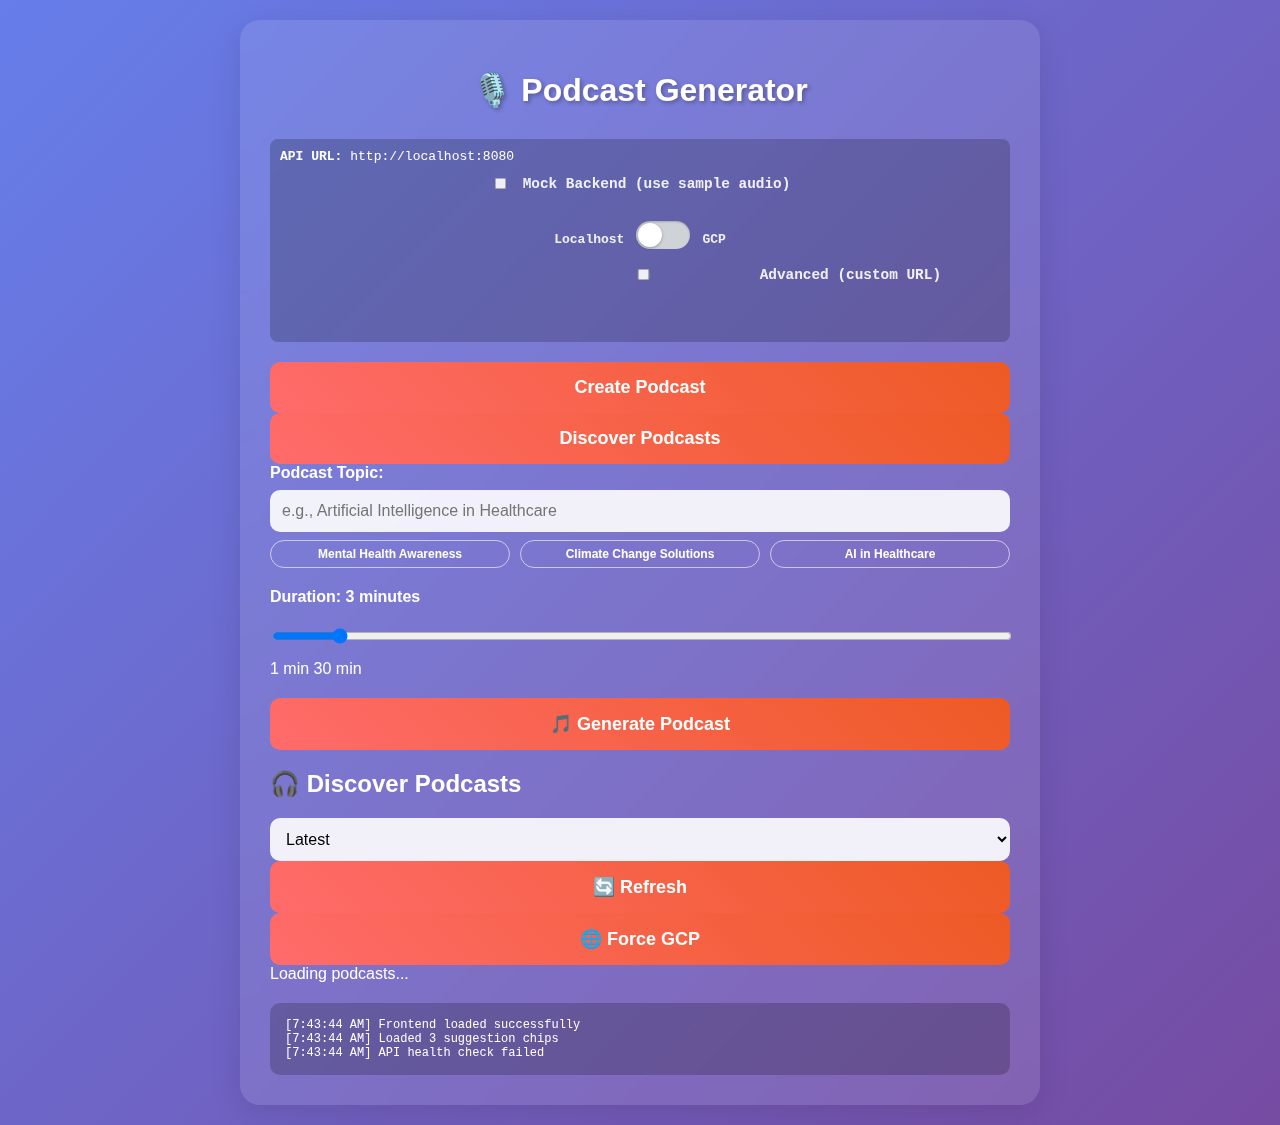
<file: frontend/index.html>
<!DOCTYPE html>
<html lang="en">
<head>
    <meta charset="UTF-8">
    <meta name="viewport" content="width=device-width, initial-scale=1.0">
    <title>Podcast Generator - Create & Discover Podcasts</title>
    <link rel="stylesheet" href="css/styles.css">
</head>
<body>
    <div class="container">
        <h1>🎙️ Podcast Generator</h1>
        
        <div class="api-url">
            <strong>API URL:</strong> <span id="apiUrl">Loading...</span>
            <div class="api-controls">
                <div class="mock-group">
                    <label style="display:inline-flex; align-items:center; gap:8px;">
                        <input type="checkbox" id="mockBackend"> Mock Backend (use sample audio)
                    </label>
                </div>
                <div class="toggle-row" id="toggleGroup">
                    <span class="toggle-label">Localhost</span>
                    <label class="switch">
                        <input type="checkbox" id="modeSwitch">
                        <span class="slider"></span>
                    </label>
                    <span class="toggle-label">GCP</span>
                </div>
                <div class="advanced-group">
                    <label style="display:inline-flex; align-items:center; gap:8px;">
                        <input type="checkbox" id="advancedMode"> Advanced (custom URL)
                    </label>
                </div>
                <div class="custom-url-group" id="customGroup">
                    <input id="apiUrlInput" type="text" placeholder="https://your-custom-api-url">
                    <button id="saveApiUrlBtn" type="button">Save URL</button>
                </div>
            </div>
        </div>
        
        <!-- Navigation Tabs -->
        <div class="nav-tabs">
            <button class="tab-btn active" data-tab="create">Create Podcast</button>
            <button class="tab-btn" data-tab="feeds">Discover Podcasts</button>
        </div>
        
        <!-- Create Podcast Tab -->
        <div id="create-tab" class="tab-content active">
            <form id="podcastForm">
                <div class="form-group">
                    <label for="topic">Podcast Topic:</label>
                    <input type="text" id="topic" name="topic" placeholder="e.g., Artificial Intelligence in Healthcare" required>
                    <div id="chips" class="chips-row"></div>
                </div>
                
                <div class="form-group">
                    <label for="minutes">Duration: <span id="durationDisplay">3</span> minutes</label>
                    <input type="range" id="minutes" name="minutes" min="1" max="30" value="3" class="duration-slider">
                    <div class="duration-labels">
                        <span>1 min</span>
                        <span>30 min</span>
                    </div>
                </div>
                
                <button type="submit" id="generateBtn">🎵 Generate Podcast</button>
            </form>
            
            <div id="status" class="status" style="display: none;"></div>
            
            <div id="audioPlayer" class="audio-player" style="display: none;">
                <div class="play-meta">
                    <span id="wordsMeta">Words: 0/0</span>
                    <span id="elapsedMeta">Generated: 00:00</span>
                </div>
                <div id="bufferBar" class="buffer-bar"></div>
                <audio id="audio" controls></audio>
            </div>
        </div>
        
        <!-- Discover Podcasts Tab -->
        <div id="feeds-tab" class="tab-content">
            <div class="feeds-header">
                <h2>🎧 Discover Podcasts</h2>
                <div class="feeds-controls">
                    <select id="sortBy">
                        <option value="created_at">Latest</option>
                        <option value="plays">Most Popular</option>
                        <option value="likes">Most Liked</option>
                    </select>
                    <button id="refreshFeeds" class="refresh-btn">🔄 Refresh</button>
                    <button id="forceGcpMode" class="force-gcp-btn">🌐 Force GCP</button>
                </div>
            </div>
            
            <div id="feedsLoading" class="loading">Loading podcasts...</div>
            <div id="feedsError" class="error" style="display: none;"></div>
            
            <div id="podcastsList" class="podcasts-list"></div>
            
            <div id="feedsPagination" class="pagination" style="display: none;">
                <button id="prevPage" class="page-btn">← Previous</button>
                <span id="pageInfo">Page 1</span>
                <button id="nextPage" class="page-btn">Next →</button>
            </div>
        </div>
        
        <div class="logs" id="logs"></div>
    </div>

    <!-- Load JavaScript modules -->
    <script src="js/api-client.js"></script>
    <script src="js/audio-player.js"></script>
    <script src="js/ui-components.js"></script>
    <script src="js/feeds-manager.js"></script>
    <script src="js/app.js"></script>
</body>
</html>
</file>
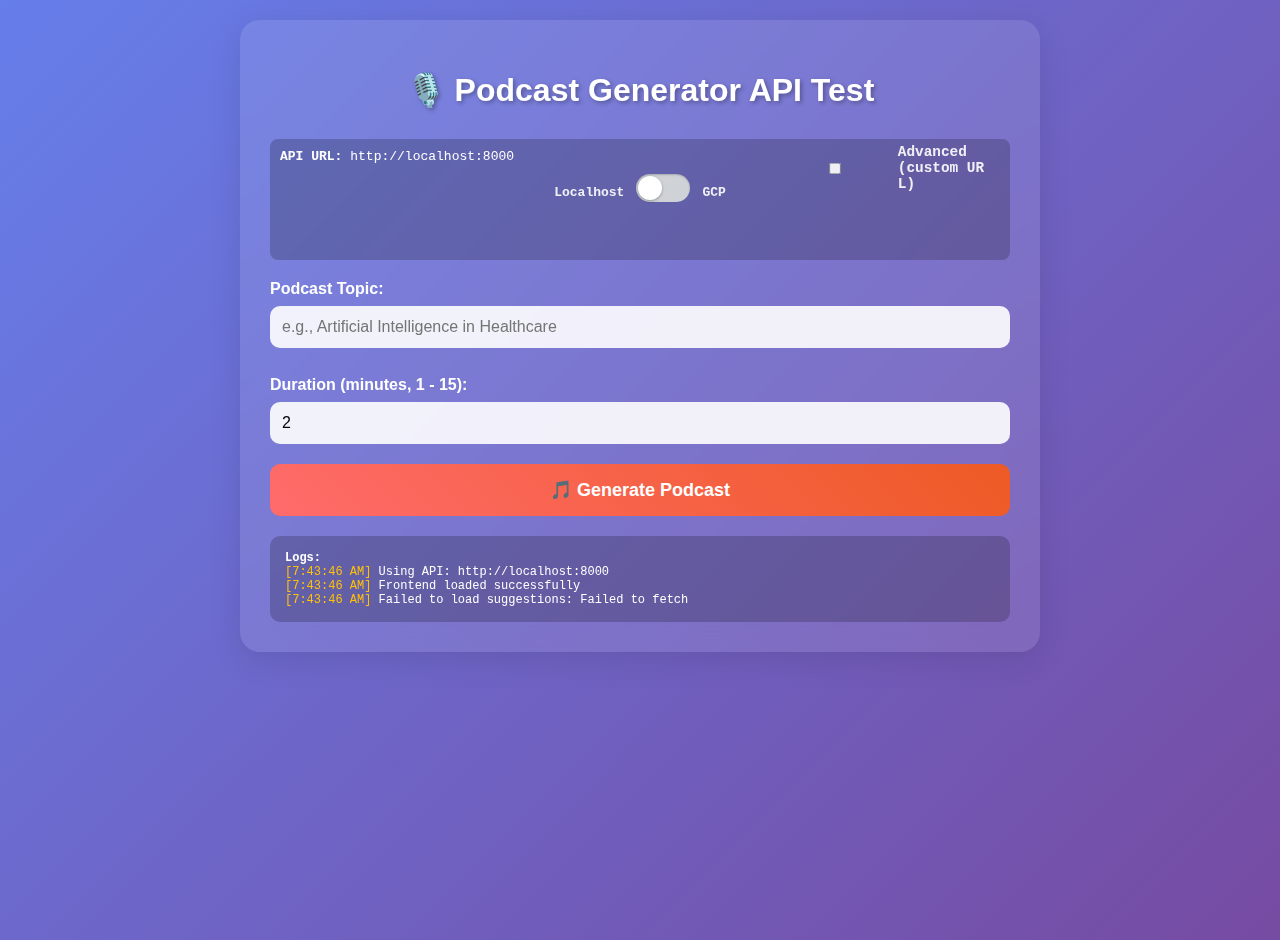
<file: deprecated/test_api.html>
<!--
================================================================================
DEPRECATED FILE - DO NOT USE
================================================================================

This file has been deprecated and replaced by the new modular frontend structure.

NEW STRUCTURE:
- frontend/index.html (main HTML file)
- frontend/css/styles.css (all styles)
- frontend/js/api-client.js (API communication)
- frontend/js/audio-player.js (audio playback logic)
- frontend/js/ui-components.js (UI interactions)
- frontend/js/app.js (main application logic)

REASON: Refactored into separate modules for better maintainability and organization.

DO NOT USE THIS FILE FOR NEW DEVELOPMENT.
================================================================================
-->

<!DOCTYPE html>
<html lang="en">
<head>
    <meta charset="UTF-8">
    <meta name="viewport" content="width=device-width, initial-scale=1.0">
    <title>Podcast Generator API Test</title>
    <style>
        body {
            font-family: 'Segoe UI', Tahoma, Geneva, Verdana, sans-serif;
            max-width: 800px;
            margin: 0 auto;
            padding: 20px;
            background: linear-gradient(135deg, #667eea 0%, #764ba2 100%);
            min-height: 100vh;
            color: white;
        }
        .container { background: rgba(255,255,255,0.1); backdrop-filter: blur(10px); border-radius: 20px; padding: 30px; box-shadow: 0 8px 32px rgba(0,0,0,0.1); }
        h1 { text-align: center; margin-bottom: 30px; color: #fff; text-shadow: 2px 2px 4px rgba(0,0,0,0.3); }
        .form-group { margin-bottom: 20px; }
        label { display: block; margin-bottom: 8px; font-weight: 600; color: #fff; }
        input, select { width: 100%; padding: 12px; border: none; border-radius: 10px; background: rgba(255,255,255,0.9); font-size: 16px; box-sizing: border-box; }
        button { width: 100%; padding: 15px; background: linear-gradient(45deg, #ff6b6b, #ee5a24); color: white; border: none; border-radius: 10px; font-size: 18px; font-weight: 600; cursor: pointer; transition: transform 0.2s, box-shadow 0.2s; }
        button:hover { transform: translateY(-2px); box-shadow: 0 5px 15px rgba(0,0,0,0.3); }
        button:disabled { background: #ccc; cursor: not-allowed; transform: none; }
        .status { margin-top: 20px; padding: 15px; border-radius: 10px; text-align: center; font-weight: 600; }
        .status.loading { background: rgba(255,193,7,0.2); color: #ffc107; }
        .status.success { background: rgba(40,167,69,0.2); color: #28a745; }
        .status.error { background: rgba(220,53,69,0.2); color: #dc3545; }
        .audio-player { margin-top: 20px; text-align: center; }
        audio { width: 100%; border-radius: 10px; }
        .api-url { background: rgba(0,0,0,0.2); padding: 10px 10px 50px; border-radius: 8px; margin-bottom: 20px; font-family: monospace; word-break: break-all; }
        .api-controls { margin-top: 10px; position: relative; }
        .toggle-row { display: flex; align-items: center; justify-content: center; gap: 12px; margin-top: 8px; }
        .toggle-label { font-weight: 600; opacity: 0.9; }
        .switch { position: relative; display: inline-block; width: 54px; height: 28px; }
        .switch input { display: none; }
        .slider { position: absolute; cursor: pointer; top:0; left:0; right:0; bottom:0; background:#cfd3d7; transition: background-color 0.2s ease, box-shadow 0.2s ease; border-radius: 999px; box-shadow: inset 0 1px 2px rgba(0,0,0,0.2); }
        .slider:before { position: absolute; content:""; height:24px; width:24px; left:2px; top:2px; background:#fff; border-radius:50%; box-shadow:0 1px 3px rgba(0,0,0,0.3); transition: transform 0.2s ease; }
        input:checked + .slider { background:#34c759; }
        input:checked + .slider:before { transform: translateX(26px); }
        .advanced-group { position:absolute; right:12px; bottom:10px; font-size:0.9rem; opacity:0.9; display:inline-flex; align-items:center; gap:8px; }
        .advanced-group input { transform: scale(0.9); }
        .custom-url-group { margin-top:14px; display:none; grid-template-columns:1fr auto; gap:10px; max-width:560px; margin-left:auto; margin-right:auto; }
        .logs { margin-top: 20px; background: rgba(0,0,0,0.2); padding: 15px; border-radius: 10px; max-height: 200px; overflow-y: auto; font-family: monospace; font-size: 12px; }
        /* Chips row */
        .chips-row { display:flex; align-items:center; justify-content: space-between; gap:10px; margin-top:8px; }
        .chip { flex:1; min-width:0; text-overflow: ellipsis; overflow:hidden; white-space: nowrap; padding:6px 10px; border-radius:999px; background: transparent; border:1px solid rgba(255,255,255,0.6); color:#fff; font-size:12px; font-weight:600; cursor:pointer; }
        /* New playback meta row */
        .play-meta { display:flex; align-items:center; justify-content: space-between; margin: 8px 0 4px; font-weight:600; }
        .buffer-bar { display:grid; grid-auto-flow: column; gap:6px; margin: 8px 0 0; }
        .buffer-seg { height:8px; border-radius:4px; background: rgba(255,255,255,0.25); cursor:pointer; position:relative; }
        .seg-gray { background: rgba(255,255,255,0.25); }
        .seg-green { background: #7bd88f; }
        .seg-red { background: #ff5a5f; }
        .seg-blink-yellow { background: #ffd54f; animation: blink 1s linear infinite; }
        .seg-blink-green { background: #7bd88f; animation: pulse 1.2s ease-in-out infinite; }
        .buffer-seg.current { box-shadow: 0 0 0 2px #fff inset; }
        @keyframes blink { 50% { opacity: 0.4; } }
        @keyframes pulse { 0%,100%{ filter: brightness(1); } 50%{ filter: brightness(1.4);} }
        .spinner { width: 14px; height: 14px; border: 2px solid rgba(255,255,255,0.4); border-top-color:#fff; border-radius: 50%; animation: spin 1s linear infinite; display:inline-block; vertical-align:middle; }
        @keyframes spin { to { transform: rotate(360deg); } }
        .note { font-size: 12px; opacity:0.85; }
    </style>
</head>
<body>
    <div class="container">
        <h1>🎙️ Podcast Generator API Test</h1>
        
        <div class="api-url">
            <strong>API URL:</strong> <span id="apiUrl">Loading...</span>
            <div class="api-controls">
                <div class="toggle-row" id="toggleGroup">
                    <span class="toggle-label">Localhost</span>
                    <label class="switch">
                        <input type="checkbox" id="modeSwitch">
                        <span class="slider"></span>
                    </label>
                    <span class="toggle-label">GCP</span>
                </div>
                <div class="advanced-group">
                    <label style="display:inline-flex; align-items:center; gap:8px;">
                        <input type="checkbox" id="advancedMode"> Advanced (custom URL)
                    </label>
                </div>
                <div class="custom-url-group" id="customGroup">
                    <input id="apiUrlInput" type="text" placeholder="https://your-custom-api-url">
                    <button id="saveApiUrlBtn" type="button">Save URL</button>
                </div>
            </div>
        </div>
        
        <form id="podcastForm">
            <div class="form-group">
                <label for="topic">Podcast Topic:</label>
                <input type="text" id="topic" name="topic" placeholder="e.g., Artificial Intelligence in Healthcare" required>
                <div id="chips" class="chips-row"></div>
            </div>
            
            <div class="form-group">
                <label for="minutes">Duration (minutes, 1 - 15):</label>
                <input type="number" id="minutes" name="minutes" min="1" max="15" step="1" value="2" required />
            </div>
            
            <button type="submit" id="generateBtn">🎵 Generate Podcast</button>
        </form>
        
        <div id="status" class="status" style="display: none;"></div>
        
        <div id="audioPlayer" class="audio-player" style="display: none;">
            <div class="play-meta">
                <div id="wordsMeta" class="note">Words: 0/0</div>
                <div id="elapsedMeta" class="note">Generated: 0:00</div>
            </div>
            <audio id="audio" controls>
                Your browser does not support the audio element.
            </audio>
            <div id="bufferBar" class="buffer-bar"></div>
            <!-- <button id="downloadBtn" style="margin-top:10px">Download</button> -->
        </div>
        
        <div class="logs">
            <strong>Logs:</strong>
            <div id="logContent"></div>
        </div>
    </div>

    <script>
        // Defaults
        const defaultLocal = 'http://localhost:8000';
        const defaultGcp = 'https://podcast-generator-api-wychcrdora-uc.a.run.app';

        // State from localStorage
        let API_MODE = localStorage.getItem('API_MODE') || 'localhost'; // 'localhost' | 'gcp' | 'custom'
        const ADVANCED = localStorage.getItem('ADVANCED') === 'true';
        const STORED_CUSTOM_URL = localStorage.getItem('API_BASE_URL') || '';
        const STORED_GCP_URL = localStorage.getItem('GCP_URL') || defaultGcp;

        // DOM elements
        const apiUrlElement = document.getElementById('apiUrl');
        const toggleGroup = document.getElementById('toggleGroup');
        const modeSwitch = document.getElementById('modeSwitch');
        const advancedMode = document.getElementById('advancedMode');
        const customGroup = document.getElementById('customGroup');
        const apiUrlInput = document.getElementById('apiUrlInput');
        const saveApiUrlBtn = document.getElementById('saveApiUrlBtn');
        const form = document.getElementById('podcastForm');
        const generateBtn = document.getElementById('generateBtn');
        const status = document.getElementById('status');
        const audioPlayer = document.getElementById('audioPlayer');
        const audio = document.getElementById('audio');
        const bufferBar = document.getElementById('bufferBar');
        const logContent = document.getElementById('logContent');
        const minutesInput = document.getElementById('minutes');
        const wordsMeta = document.getElementById('wordsMeta');
        const elapsedMeta = document.getElementById('elapsedMeta');

        let API_BASE_URL = defaultLocal; // set by updateApiFromState()

        // Logging
        function log(message, type = 'info') {
            const timestamp = new Date().toLocaleTimeString();
            const div = document.createElement('div');
            div.innerHTML = `<span style="color:#ffc107;">[${timestamp}]</span> ${message}`;
            logContent.appendChild(div);
            logContent.scrollTop = logContent.scrollHeight;
            console.log(`[${type.toUpperCase()}] ${message}`);
        }
        function base64ToBlob(b64, mime) {
            try { const bytes = atob(b64); const arr = new Uint8Array(bytes.length); for(let i=0;i<bytes.length;i++) arr[i]=bytes.charCodeAt(i); return new Blob([arr], {type: mime||'audio/wav'});} catch(e){ log(`Base64 decode failed: ${e.message}`, 'error'); return new Blob([]);} }
        function formatTime(sec){ sec=Math.max(0,Math.floor(sec||0)); const m=Math.floor(sec/60); const s=sec%60; return `${m}:${s.toString().padStart(2,'0')}`; }

        function clampMinutesValue() { const min=parseInt(minutesInput.min,10); const max=parseInt(minutesInput.max,10); let val=parseInt(minutesInput.value,10); if(isNaN(val)) val=1; if(val<min){val=min;log(`Minutes clamped to ${min}`);} if(val>max){val=max;log(`Minutes clamped to ${max}`);} minutesInput.value=val; return val; }

        function updateApiFromState(){ if(API_MODE==='custom'){ API_BASE_URL=STORED_CUSTOM_URL||defaultLocal; } else if(API_MODE==='gcp'){ API_BASE_URL=STORED_GCP_URL; } else { API_BASE_URL=defaultLocal; } apiUrlElement.textContent=API_BASE_URL; apiUrlInput.value=API_MODE==='custom'?(STORED_CUSTOM_URL||''):''; modeSwitch.checked=(API_MODE==='gcp'); advancedMode.checked=(API_MODE==='custom')||ADVANCED; toggleGroup.style.display=advancedMode.checked?'none':'flex'; customGroup.style.display=advancedMode.checked?'grid':'none'; log(`Using API: ${API_BASE_URL}`); }
        function setMode(mode){ API_MODE=mode; localStorage.setItem('API_MODE',API_MODE); if(API_MODE!=='custom'){ apiUrlInput.value=''; } updateApiFromState(); }
        if(!['localhost','gcp','custom'].includes(API_MODE)) API_MODE='localhost'; updateApiFromState(); clampMinutesValue();

        modeSwitch.addEventListener('change',()=>{ const mode=modeSwitch.checked?'gcp':'localhost'; log(`Switched to ${mode==='gcp'?'GCP':'Localhost'} mode`); if(mode==='gcp'){ localStorage.setItem('GCP_URL',STORED_GCP_URL);} setMode(mode); });
        advancedMode.addEventListener('change',()=>{ const on=advancedMode.checked; localStorage.setItem('ADVANCED', on?'true':'false'); if(on){ log('Advanced mode enabled (custom URL)'); setMode('custom'); customGroup.style.display='grid'; toggleGroup.style.display='none'; if(!apiUrlInput.value){ apiUrlInput.value=STORED_CUSTOM_URL||''; } } else { log('Advanced mode disabled; showing toggle'); setMode('localhost'); customGroup.style.display='none'; toggleGroup.style.display='flex'; } });
        saveApiUrlBtn.addEventListener('click',()=>{ const newUrl=(apiUrlInput.value||'').trim(); if(!newUrl){ showStatus('Please enter a valid URL','error'); return; } localStorage.setItem('API_BASE_URL',newUrl); log(`Saved custom API URL: ${newUrl}`); setMode('custom'); showStatus('Saved API URL','success'); });
        minutesInput.addEventListener('input',clampMinutesValue); minutesInput.addEventListener('blur',clampMinutesValue);

        function showStatus(message,type){
            // replace any spinner token with real spinner element
            const hasSpin = /<spinner\/>/i.test(message) || /\[spinner\]/i.test(message);
            status.className=`status ${type}`; status.style.display='block';
            status.innerHTML = hasSpin ? message.replace(/(<spinner\/>|\[spinner\])/i, '<span class="spinner"></span>') : message;
        }
        function hideStatus(){ status.style.display='none'; }

        // Sequential TTS state
        let segments = [];               // array of {segmentId, multiSpeakerMarkup:{turns}}
        let wordsPerSeg = [];            // array of total words per segment
        let blobs = new Map();           // segmentId -> Blob
        let inFlight = new Map();        // segmentId -> Promise
        let failCounts = new Map();      // segmentId -> number
        let currentId = 1;
        let totalListenedSec = 0;
        let lastPlayStart = null;
        let pendingAutoplay = false;    // if current segment not buffered yet, auto-play when ready
        let totalWordsAll = 0;          // total words across all segments
        let wordsSpokenAll = 0;         // cumulative estimate based on playback
        let totalGeneratedSec = 0;      // sum of durations of fetched segments
        let durationById = new Map();    // segmentId -> seconds
        let listenedSet = new Set();     // finished segments

        // Build buffer bar UI
        function renderBufferBar(){
            bufferBar.innerHTML='';
            segments.forEach(seg=>{
                const el=document.createElement('div');
                let cls = 'buffer-seg ';
                const fetched = blobs.has(seg.segmentId);
                const inflight = inFlight.has(seg.segmentId);
                const isCurrent = seg.segmentId===currentId;
                const listened = listenedSet.has(seg.segmentId);
                if (isCurrent && !fetched && inflight) cls += 'seg-blink-yellow ';
                else if (isCurrent && fetched) cls += 'seg-blink-green ';
                else if (listened) cls += 'seg-red ';
                else if (fetched) cls += 'seg-green ';
                else if (inflight) cls += 'seg-blink-yellow ';
                else cls += 'seg-gray ';
                if (isCurrent) cls += 'current ';
                el.className = cls.trim();
                el.style.width = `${Math.max(6, 100/segments.length - 1)}%`;
                el.title = `Segment ${seg.segmentId} (${wordsPerSeg[seg.segmentId-1]} words)`;
                el.addEventListener('click', async ()=>{
                    if (seg.segmentId===currentId && audio.src) return;
                    showStatus(`Loading segment ${seg.segmentId}... <spinner/>`, 'loading');
                    currentId = seg.segmentId;
                    audio.removeAttribute('src'); audio.load();
                    pendingAutoplay = true;
                    await scheduleFetch(seg.segmentId);
                    playCurrent();
                });
                bufferBar.appendChild(el);
            });
        }

        // Words progress display (approx by time proportion)
        function updateWordsMeta(){
            const idx=currentId-1; if(idx<0||idx>=segments.length) return;
            const segTotal=wordsPerSeg[idx]||0; const dur=audio.duration||0; const cur=audio.currentTime||0; const segSpoken = Math.min(segTotal, Math.floor((dur?cur/dur:0)*segTotal));
            // compute cumulative: words of fully played previous segments + current spoken
            const prevSum = wordsPerSeg.slice(0, idx).reduce((a,b)=>a+b,0);
            wordsSpokenAll = prevSum + segSpoken;
            wordsMeta.textContent = `Words: ${wordsSpokenAll}/${totalWordsAll}`;
        }
        function updateElapsedMeta(){
            // show total generated duration (sum of durations for fetched segments)
            totalGeneratedSec = Array.from(durationById.values()).reduce((a,b)=>a+(b||0),0);
            elapsedMeta.textContent = `Generated: ${formatTime(totalGeneratedSec)}`;
        }
        setInterval(updateElapsedMeta, 800);

        // Networking
        async function fetchSegment(seg){
            if (blobs.has(seg.segmentId)) return; // already
            const ttsUrl = `${API_BASE_URL}/tts-segment/`;
            log(`Fetching audio for segment ${seg.segmentId}...`);
            const resp = await fetch(ttsUrl, { method:'POST', headers:{'Content-Type':'application/json'}, body: JSON.stringify({ segmentId: seg.segmentId, turns: seg.multiSpeakerMarkup.turns })});
            if(!resp.ok) throw new Error(`TTS failed for segment ${seg.segmentId}: HTTP ${resp.status}`);
            const data = await resp.json();
            const blob = base64ToBlob(data.base64, data.mime||'audio/wav');
            blobs.set(seg.segmentId, blob);
            // compute duration by decoding metadata in background
            const tmpAudio = new Audio();
            tmpAudio.src = URL.createObjectURL(blob);
            tmpAudio.addEventListener('loadedmetadata', ()=>{ durationById.set(seg.segmentId, tmpAudio.duration||0); updateElapsedMeta(); URL.revokeObjectURL(tmpAudio.src); }, { once:true });
            renderBufferBar();
            log(`Segment ${seg.segmentId} audio ready (${Math.round(blob.size/1024)} KB)`);
            if (seg.segmentId === currentId && pendingAutoplay) { pendingAutoplay = false; playCurrent(); }
        }

        async function scheduleFetch(segmentId){
            if (blobs.has(segmentId)) return Promise.resolve();
            if (inFlight.has(segmentId)) return inFlight.get(segmentId);
            const seg = segments.find(s=>s.segmentId===segmentId);
            if (!seg) return Promise.resolve();
            const attempt = (failCounts.get(segmentId)||0) + 1;
            failCounts.set(segmentId, attempt);
            const p = fetchSegment(seg).catch(err=>{
                log(`TTS failed for segment ${segmentId}: ${err.message}`, 'error');
                inFlight.delete(segmentId);
                // exponential backoff scheduling will be driven by subsequent triggers (play/progress/click)
                throw err;
            }).finally(()=>{
                inFlight.delete(segmentId);
            });
            inFlight.set(segmentId, p);
            return p;
        }

        // Playback
        function playCurrent(){
            const seg = segments.find(s=>s.segmentId===currentId); if(!seg){ log('No segment to play','error'); return; }
            const blob = blobs.get(seg.segmentId);
            if(!blob){
                // show empty slider while buffering and set pending autoplay
                pendingAutoplay = true;
                audio.removeAttribute('src');
                audio.load();
                showStatus(`Buffering segment ${seg.segmentId}... <spinner/>`,'loading');
                scheduleFetch(seg.segmentId).catch(e=>log(e.message,'error'));
                return;
            }
            pendingAutoplay = false;
            const url = URL.createObjectURL(blob);
            audio.src = url;
            audioPlayer.style.display='block';
            audio.onloadedmetadata = ()=>{ updateWordsMeta(); };
            audio.ontimeupdate = ()=>{ updateWordsMeta(); };
            audio.onplay = ()=>{
                lastPlayStart = Date.now();
                // Only fetch next segment when current segment has started playing
                const nextId = currentId + 1;
                const next = segments.find(s=>s.segmentId===nextId);
                if(next && !blobs.has(nextId) && !inFlight.has(nextId)){
                    scheduleFetch(nextId).catch(e=>log(e.message,'error'));
                }
            };
            audio.onpause = ()=>{ if(lastPlayStart){ totalListenedSec += (Date.now()-lastPlayStart)/1000; lastPlayStart=null; } };
            audio.onended = async ()=>{
                if(lastPlayStart){ totalListenedSec += (Date.now()-lastPlayStart)/1000; lastPlayStart=null; }
                listenedSet.add(currentId);
                const next = segments.find(s=>s.segmentId===currentId+1);
                if(next){ currentId+=1; if(!blobs.has(next.segmentId) && !inFlight.has(next.segmentId)){ scheduleFetch(next.segmentId).catch(e=>log(e.message,'error')); }
                    playCurrent();
                } else { showStatus('Playback complete','success'); }
                renderBufferBar();
            };
            audio.play().then(()=>{ showStatus(`Playing segment ${seg.segmentId}/${segments.length}`,'success'); renderBufferBar(); }).catch(e=>{ log(`Play error: ${e.message}`,'error'); showStatus(`Click play to continue (segment ${seg.segmentId})`,'error'); });
        }

        // Form submission
        form.addEventListener('submit', async (e) => {
            e.preventDefault();
            const topic = document.getElementById('topic').value; const minutes = clampMinutesValue();
            if(!topic.trim()){ showStatus('Please enter a topic','error'); return; }
            hideStatus(); audioPlayer.style.display='none'; generateBtn.disabled=true; generateBtn.textContent='🔄 Generating...';
            log(`Starting podcast generation for topic: "${topic}" (${minutes} minutes)`);
            showStatus('Generating chunked script...','loading');
            try { await streamGenerate(topic, minutes); } catch (error) { log(`Error: ${error.message}`,'error'); showStatus(`Error: ${error.message}`,'error'); generateBtn.disabled=false; generateBtn.textContent='🎵 Generate Podcast'; }
        });

        async function streamGenerate(topic, minutes){
            const scriptUrl = `${API_BASE_URL}/generate-script-chunked/`;
            const r1 = await fetch(scriptUrl,{ method:'POST', headers:{'Content-Type':'application/json'}, body: JSON.stringify({topic, minutes})});
            if(!r1.ok) throw new Error(`Script request failed: HTTP ${r1.status}`);
            const data = await r1.json();
            segments = (data.segments||[]).sort((a,b)=>(a.segmentId||0)-(b.segmentId||0));
            if(!segments.length) throw new Error('No segments returned');
            wordsPerSeg = segments.map(seg=>{ const turns=seg.multiSpeakerMarkup.turns||[]; return turns.reduce((acc,t)=> acc + (t.text||'').trim().split(/\s+/).filter(Boolean).length, 0); });
            totalWordsAll = wordsPerSeg.reduce((a,b)=>a+b,0);
            blobs = new Map(); inFlight = new Map(); failCounts = new Map(); currentId = 1; totalListenedSec=0; lastPlayStart=null; wordsSpokenAll=0; pendingAutoplay=false; durationById=new Map(); listenedSet=new Set();
            renderBufferBar(); updateElapsedMeta();
            log(`Received ${segments.length} segment definitions (total words ${totalWordsAll})`);
            const first = segments[0]; await scheduleFetch(first.segmentId); audioPlayer.style.display='block';
            generateBtn.disabled=false; generateBtn.textContent='🎵 Generate Podcast';
            playCurrent();
        }

        // Initial logs
        log('Frontend loaded successfully');

        // Suggestion chips
        async function loadChips(){
            try{
                const res = await fetch(`${API_BASE_URL}/suggestions`);
                let arr = [];
                if(res.ok){ arr = await res.json(); } else { arr = ["AI in Healthcare","Climate","Las Vegas History"]; }
                // Shuffle and take first 3 unique
                arr = Array.from(new Set(arr)).sort(()=>Math.random()-0.5).slice(0,3);
                const chipsDiv = document.getElementById('chips');
                chipsDiv.innerHTML='';
                arr.forEach(text=>{
                    const b=document.createElement('button');
                    b.type='button'; b.className='chip'; b.title=text; b.textContent=text;
                    b.addEventListener('click',()=>{ document.getElementById('topic').value=text; log(`Selected topic chip: ${text}`); });
                    chipsDiv.appendChild(b);
                });
                if ((arr||[]).length) log(`Loaded ${Math.min(3, arr.length)} suggestion chips`);
            }catch(e){ log(`Failed to load suggestions: ${e.message}`,'error'); }
        }
        loadChips();
    </script>
</body>
</html>
</file>
<file: frontend/css/styles.css>
/* Podcast Generator API Frontend Styles */

body {
    font-family: 'Segoe UI', Tahoma, Geneva, Verdana, sans-serif;
    max-width: 800px;
    margin: 0 auto;
    padding: 20px;
    background: linear-gradient(135deg, #667eea 0%, #764ba2 100%);
    min-height: 100vh;
    color: white;
}

.container { 
    background: rgba(255,255,255,0.1); 
    backdrop-filter: blur(10px); 
    border-radius: 20px; 
    padding: 30px; 
    box-shadow: 0 8px 32px rgba(0,0,0,0.1); 
}

h1 { 
    text-align: center; 
    margin-bottom: 30px; 
    color: #fff; 
    text-shadow: 2px 2px 4px rgba(0,0,0,0.3); 
}

.form-group { 
    margin-bottom: 20px; 
}

label { 
    display: block; 
    margin-bottom: 8px; 
    font-weight: 600; 
    color: #fff; 
}

input, select { 
    width: 100%; 
    padding: 12px; 
    border: none; 
    border-radius: 10px; 
    background: rgba(255,255,255,0.9); 
    font-size: 16px; 
    box-sizing: border-box; 
}

button { 
    width: 100%; 
    padding: 15px; 
    background: linear-gradient(45deg, #ff6b6b, #ee5a24); 
    color: white; 
    border: none; 
    border-radius: 10px; 
    font-size: 18px; 
    font-weight: 600; 
    cursor: pointer; 
    transition: transform 0.2s, box-shadow 0.2s; 
}

button:hover { 
    transform: translateY(-2px); 
    box-shadow: 0 5px 15px rgba(0,0,0,0.3); 
}

button:disabled { 
    background: #ccc; 
    cursor: not-allowed; 
    transform: none; 
}

.status { 
    margin-top: 20px; 
    padding: 15px; 
    border-radius: 10px; 
    text-align: center; 
    font-weight: 600; 
}

.status.loading { 
    background: rgba(255,193,7,0.2); 
    color: #ffc107; 
}

.status.success { 
    background: rgba(40,167,69,0.2); 
    color: #28a745; 
}

.status.error { 
    background: rgba(220,53,69,0.2); 
    color: #dc3545; 
}

.audio-player { 
    margin-top: 20px; 
    text-align: center; 
}

audio { 
    width: 100%; 
    border-radius: 10px; 
}

.api-url { 
    background: rgba(0,0,0,0.2); 
    padding: 10px 10px 50px; 
    border-radius: 8px; 
    margin-bottom: 20px; 
    font-family: monospace; 
    word-break: break-all; 
}

.api-controls { 
    margin-top: 10px; 
    position: relative; 
    display: flex;
    flex-direction: column;
    gap: 8px;
}

.mock-group { 
    text-align: center; 
    margin-bottom: 12px; 
    font-size: 0.9rem; 
    opacity: 0.9; 
}

.mock-group input { 
    transform: scale(0.9); 
    width: auto; 
    margin-right: 8px; 
}

/* Mock mode visual indicator */
body.mock-mode-active .container {
    border: 3px solid #ff6b6b;
    box-shadow: 0 8px 32px rgba(255, 107, 107, 0.3);
}

body.mock-mode-active h1::after {
    content: " 🎭 (Mock Mode)";
    color: #ff6b6b;
    font-size: 0.8em;
    font-weight: normal;
}

/* Smooth transitions for API controls */
.toggle-row,
.advanced-group,
.custom-url-group {
    transition: opacity 0.3s ease, transform 0.3s ease;
}

/* Mock mode API URL styling */
#apiUrl.mock-mode {
    color: #ff6b6b !important;
    font-style: italic !important;
    font-weight: bold !important;
}

.toggle-row { 
    display: flex; 
    align-items: center; 
    justify-content: center; 
    gap: 12px; 
    margin: 0 auto;
    position: relative;
}

.toggle-label { 
    font-weight: 600; 
    opacity: 0.9; 
}

.switch { 
    position: relative; 
    display: inline-block; 
    width: 54px; 
    height: 28px; 
}

.switch input { 
    display: none; 
}

.slider { 
    position: absolute; 
    cursor: pointer; 
    top:0; 
    left:0; 
    right:0; 
    bottom:0; 
    background:#cfd3d7; 
    transition: background-color 0.2s ease, box-shadow 0.2s ease; 
    border-radius: 999px; 
    box-shadow: inset 0 1px 2px rgba(0,0,0,0.2); 
}

.slider:before { 
    position: absolute; 
    content:""; 
    height:24px; 
    width:24px; 
    left:2px; 
    top:2px; 
    background:#fff; 
    border-radius:50%; 
    box-shadow:0 1px 3px rgba(0,0,0,0.3); 
    transition: transform 0.2s ease; 
}

input:checked + .slider { 
    background:#34c759; 
}

input:checked + .slider:before { 
    transform: translateX(26px); 
}

.advanced-group { 
    position: relative; 
    text-align: center;
    font-size: 0.9rem; 
    opacity: 0.9; 
    display: inline-flex; 
    align-items: center; 
    gap: 8px; 
    white-space: nowrap;
    justify-content: center;
    margin: 0 auto;
}

.advanced-group input { 
    transform: scale(0.9); 
    flex-shrink: 0;
}

.custom-url-group { 
    margin-top:14px; 
    display:none; 
    grid-template-columns:1fr auto; 
    gap:10px; 
    max-width:560px; 
    margin-left:auto; 
    margin-right:auto; 
}

.logs { 
    margin-top: 20px; 
    background: rgba(0,0,0,0.2); 
    padding: 15px; 
    border-radius: 10px; 
    max-height: 200px; 
    overflow-y: auto; 
    font-family: monospace; 
    font-size: 12px; 
}

/* Chips row */
.chips-row { 
    display:flex; 
    align-items:center; 
    justify-content: space-between; 
    gap:10px; 
    margin-top:8px; 
}

.chip { 
    flex:1; 
    min-width:0; 
    text-overflow: ellipsis; 
    overflow:hidden; 
    white-space: nowrap; 
    padding:6px 10px; 
    border-radius:999px; 
    background: transparent; 
    border:1px solid rgba(255,255,255,0.6); 
    color:#fff; 
    font-size:12px; 
    font-weight:600; 
    cursor:pointer; 
}

/* New playback meta row */
.play-meta { 
    display:flex; 
    align-items:center; 
    justify-content: space-between; 
    margin: 8px 0 4px; 
    font-weight:600; 
}

.buffer-bar { 
    display:grid; 
    grid-auto-flow: column; 
    gap:6px; 
    margin: 8px 0 0; 
}

.buffer-seg { 
    height:8px; 
    border-radius:4px; 
    background: rgba(255,255,255,0.25); 
    cursor:pointer; 
    position:relative; 
}

.seg-gray { 
    background: rgba(255,255,255,0.25); 
}

.seg-green { 
    background: #7bd88f; 
}

.seg-red { 
    background: #ff5a5f; 
}

.seg-blink-yellow { 
    background: #ffd54f; 
    animation: blink 1s linear infinite; 
}

.seg-blink-green { 
    background: #7bd88f; 
    animation: pulse 1.2s ease-in-out infinite; 
}

.buffer-seg.current { 
    box-shadow: 0 0 0 2px #fff inset; 
}

@keyframes blink { 
    50% { 
        opacity: 0.4; 
    } 
}

@keyframes pulse { 
    0%,100%{ 
        filter: brightness(1); 
    } 
    50%{ 
        filter: brightness(1.4);
    } 
}

.spinner { 
    width: 14px; 
    height: 14px; 
    border: 2px solid rgba(255,255,255,0.4); 
    border-top-color:#fff; 
    border-radius: 50%; 
    animation: spin 1s linear infinite; 
    display:inline-block; 
    vertical-align:middle; 
}

@keyframes spin { 
    to { 
        transform: rotate(360deg); 
    } 
}

.note { 
    font-size: 12px; 
    opacity:0.85; 
}
</file>
